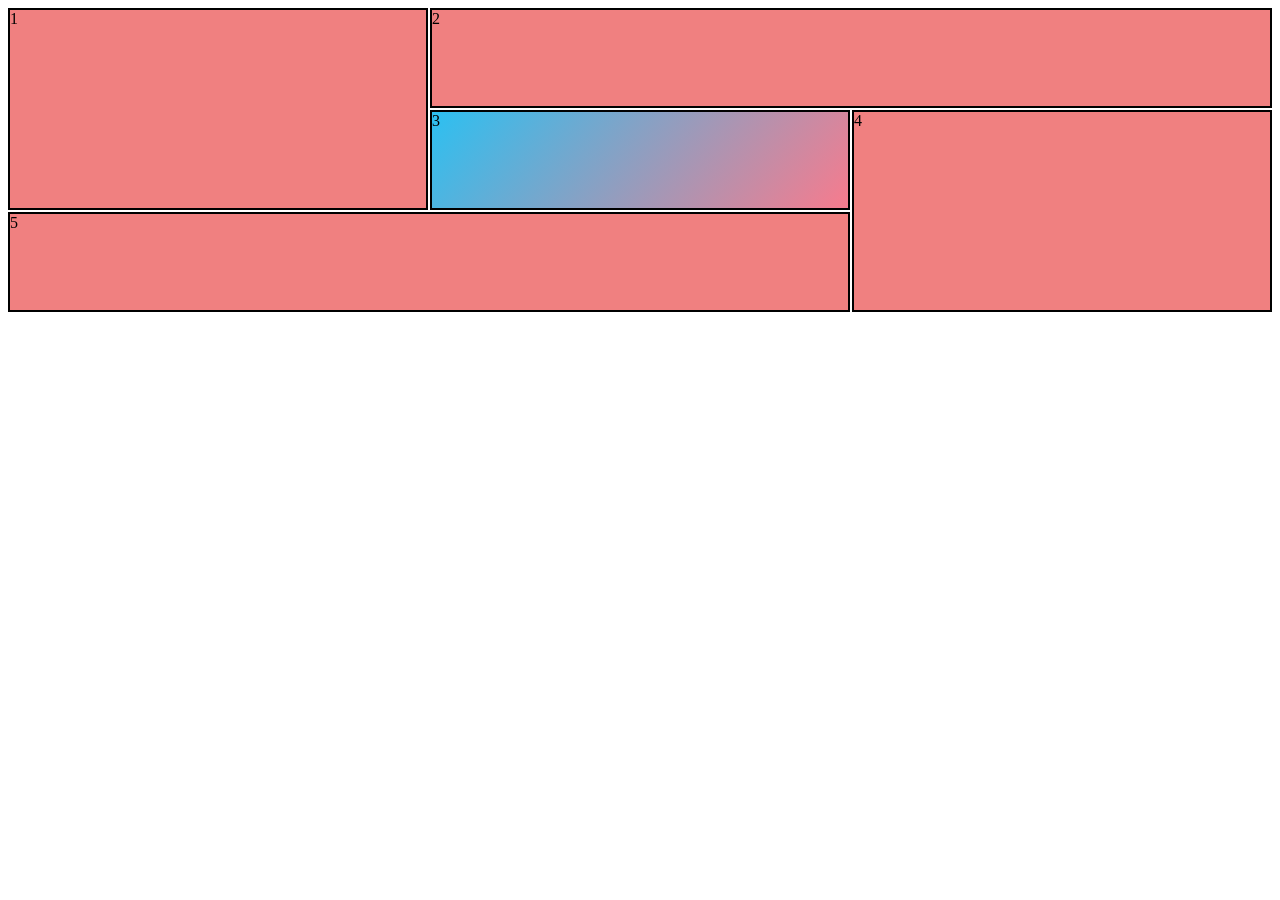
<file: Grid/index.html>
<!DOCTYPE html>
<html lang="en">
<head>
    <meta charset="UTF-8">
    <meta name="viewport" content="width=device-width, initial-scale=1.0">
    <title>Grid-Pattern</title>
    <link rel="stylesheet" href="style.css">
</head>
<body>
    <div class="container">
        <div class="item it1">1</div>
        <div class="item it2">2</div>
        <div class="item it3">3</div>
        <div class="item it4">4</div>
        <div class="item it5">5</div>
    </div>
</body>
</html>
</file>
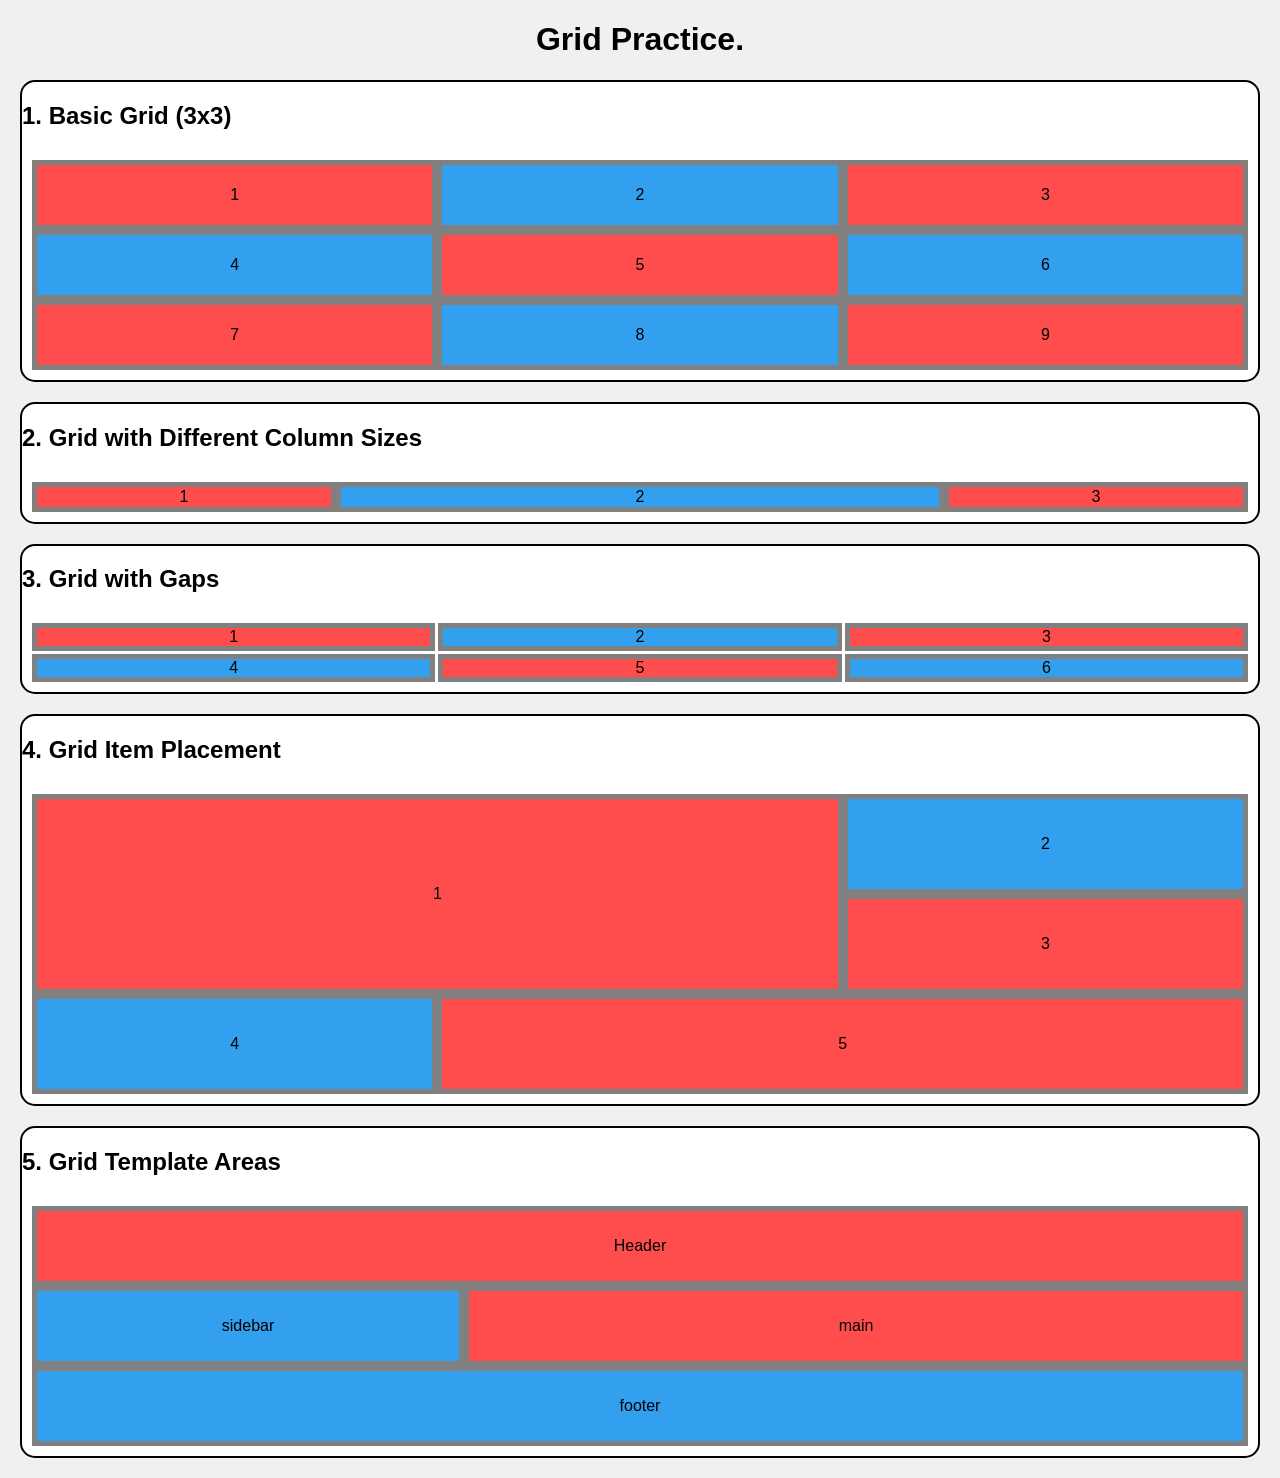
<file: Grid_Practice/index.html>
<!DOCTYPE html>
<html lang="en">
<head>
    <meta charset="UTF-8">
    <meta name="viewport" content="width=device-width, initial-scale=1.0">
    <title>Master Grid</title>
    <link rel="stylesheet" href="style.css">
</head>
<body>
    <h1>Grid Practice.</h1>
    <div class="parent">
        <h2>1. Basic Grid (3x3)</h2>
        <div class="gridcon"
        style="grid-template-columns: repeat(3,1fr);
               grid-template-rows: repeat(3,70px);">
            <div class="box">1</div>
            <div class="box">2</div>
            <div class="box">3</div>
            <div class="box">4</div>
            <div class="box">5</div>
            <div class="box">6</div>
            <div class="box">7</div>
            <div class="box">8</div>
            <div class="box">9</div>
        </div>
    </div>
    <div class="parent">
        <h2>2. Grid with Different Column Sizes</h2>
        <div class="gridcon"
        style="grid-template-columns: 1fr 2fr 1fr;
               grid-template-rows: 30px;">
            <div class="box">1</div>
            <div class="box">2</div>
            <div class="box">3</div>
        </div>
    </div>
    <div class="parent">
        <h2>3. Grid with Gaps</h2>
        <div class="gridcon"
        style="grid-template-columns: repeat(3,1fr);
        gap: 3px;">
            <div class="box">1</div>
            <div class="box">2</div>
            <div class="box">3</div>
            <div class="box">4</div>
            <div class="box">5</div>
            <div class="box">6</div>
        </div>
    </div>
    <div class="parent">
        <h2>4. Grid Item Placement</h2>
        <div class="gridcon"
        style="grid-template-columns: repeat(3,1fr);
               grid-template-rows: repeat(3,100px);">
            <div class="box" style="grid-column: 1/3;
            grid-row: 1/3;">1</div>
            <div class="box">2</div>
            <div class="box">3</div>
            <div class="box">4</div>
            <div class="box" style="grid-column: 2/4;">5</div>
        </div>
    </div>
    <div class="parent">
        <h2>5. Grid Template Areas</h2>
        <div class="gridcon"
        style="grid-template-areas: 'header header header' 'sidebar main main' 'footer footer footer';
        grid-template-rows: repeat(3,80px);">
            <div class="box" style="grid-area: header;">Header</div>
            <div class="box" style="grid-area: sidebar;">sidebar</div>
            <div class="box" style="grid-area: main;">main</div>
            <div class="box" style="grid-area: footer;">footer</div>
        </div>
    </div>
</body>
</html>
</file>
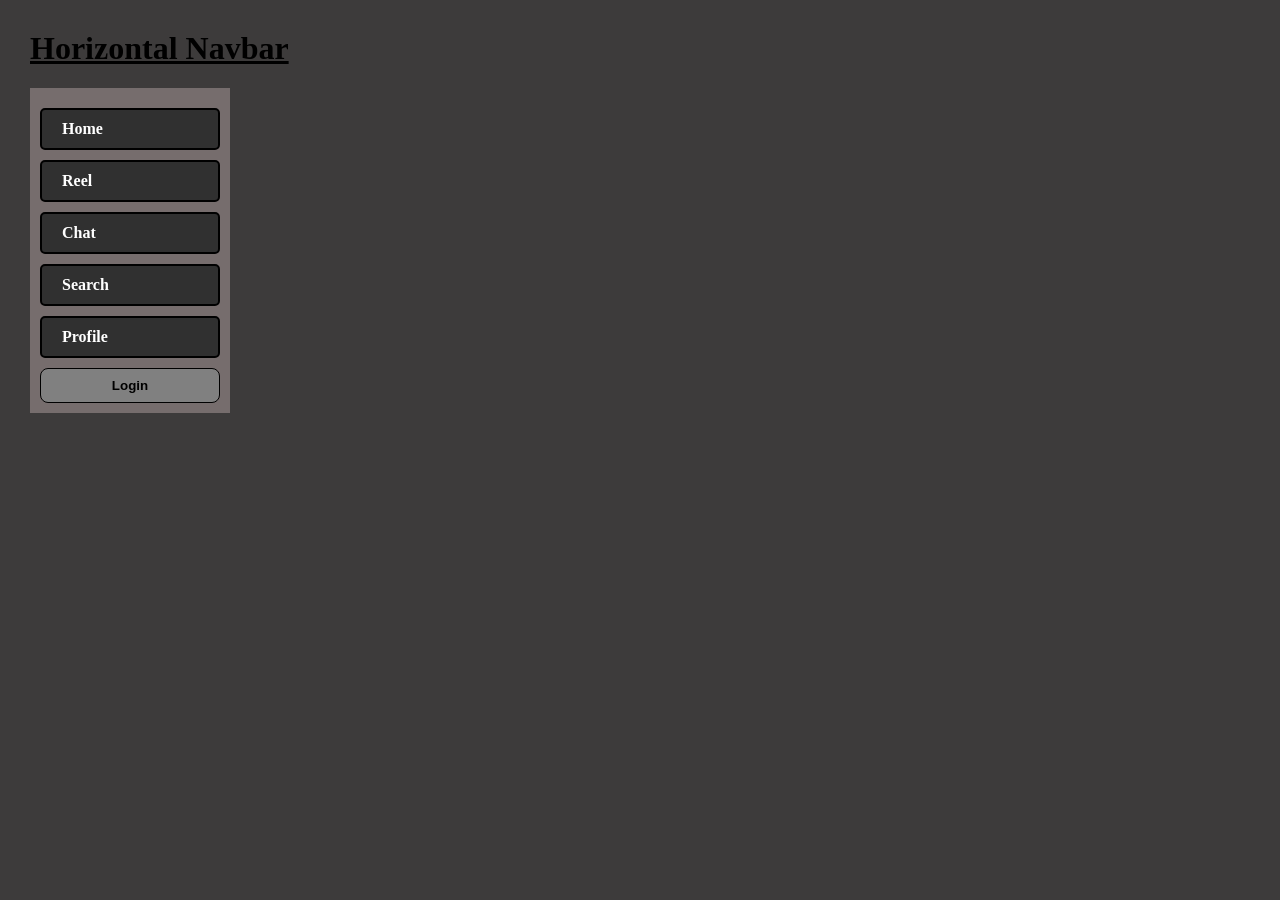
<file: Horizontal_Nav_Bar/Index.html>
<!DOCTYPE html>
<html lang="en">
<head>
    <meta charset="UTF-8">
    <meta name="viewport" content="width=device-width, initial-scale=1.0">
    <title>Horizontal Navbar</title>
    <link rel="stylesheet" href="Style.css">
</head>
<body>
    <h1><u>Horizontal Navbar</u></h1>
    <div class="par">
        <div class="opt">
            <ul>
                <li><a href="#"><b>Home</b></a></li>
                <li><a href="#"><b>Reel</b></a></li>
                <li><a href="#"><b>Chat</b></a></li>
                <li><a href="#"><b>Search</b></a></li>
                <li><a href="#"><b>Profile</b></a></li>
                <button class="login"><b>Login</b></button>
            </ul>
        </div>
    </div>
</body>
</html>
</file>
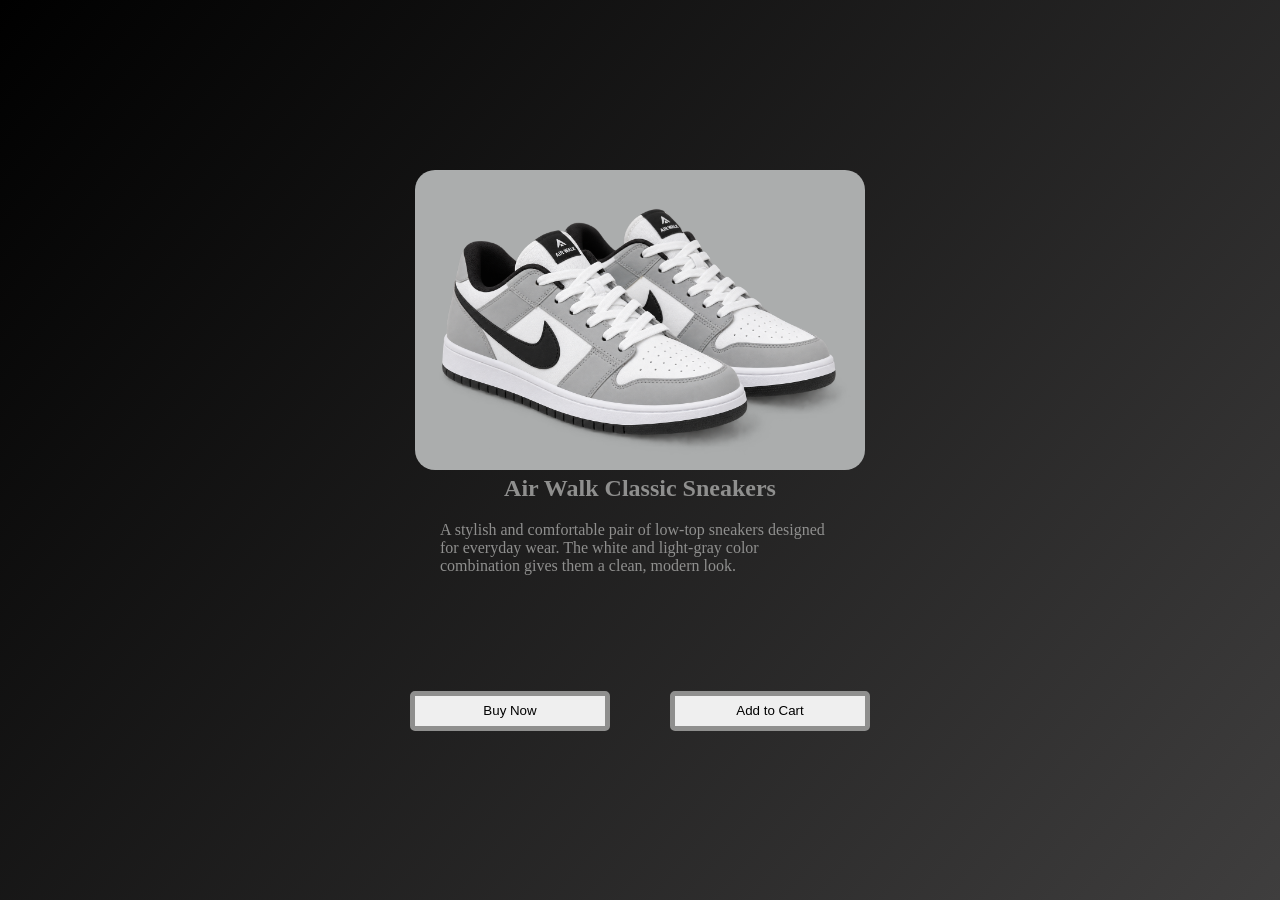
<file: Shoping_Card/index.html>
<!DOCTYPE html>
<html lang="en">
<head>
    <meta charset="UTF-8">
    <meta name="viewport" content="width=device-width, initial-scale=1.0">
    <title>Shoping..</title>
    <link rel="stylesheet" href="style.css">
</head>
<body>
    <div class="back">
        <div class="card">
            <img src="shoes.png" alt="shoes">
        </div>
        <h2>Air Walk Classic Sneakers</h2>
        <p>A stylish and comfortable pair of low-top sneakers designed for everyday wear. The white and light-gray color combination gives them a clean, modern look.</p>
        <div class="btn">
            <button class="buy">Buy Now</button>
            <button class="cart">Add to Cart</button>
        </div>
    </div>
</body>
</html>
</file>
<file: Grid/style.css>
.item{
    background-color: lightcoral;
    border: 2px solid black;
}
.container{
    display: grid;
    grid-template-columns: 1fr 1fr 1fr;
    grid-template-rows: 100px 100px 100px;
    gap: 2px;
}
.it1{
    grid-row: 1/3;
}
.it2{
    grid-column: 2/4;
}
.it3{
    grid-column: 2/3;
    background: linear-gradient(130deg,rgb(44, 192, 241),rgb(247, 123, 141));
}
.it4{
    grid-column: 3/4;
    grid-row: 2/4;
}
.it5{
    grid-column: 1/3;
}
</file>
<file: Grid_Practice/style.css>
body{
    margin: 0;
    padding: 0;
    font-family: Arial, Helvetica, sans-serif;
    background-color: #f0f0f0;
}
h1{
    display: flex;
    justify-content: center;
}
.parent{
    background-color: white;
    margin: 20px;
    border: 2px solid black;
    border-radius: 15px;
}
.gridcon{
    display: grid;
    padding: 10px;
}
.box{
    display: flex;
    background-color: rgb(255, 77, 77);
    border: 5px solid gray;
    align-items: center;
    justify-content: center;
}
.box:nth-child(even){
    background-color: rgb(50, 160, 239);
}
</file>
<file: Horizontal_Nav_Bar/Style.css>
body {
    background-color: rgb(61, 59, 59);
    margin: 30px;
}

.par {
    background-color: rgb(118, 109, 109);
    width: 200px;
    margin: 0;
    padding: 0;
}

.opt ul {
    padding: 10px;
    list-style: none;
}

.opt li {
    padding: 10px;
    margin-top: 10px;
    margin-bottom: 10px;
    border-radius: 5px;
    background-color: rgb(48, 48, 48);
    border: 2px solid black;
}

.opt a {
    text-decoration: none;
    color: white;
    padding: 10px;
}

.opt li:hover {
    background-color: rgb(84, 82, 82);
}

.login {
    background-color: gray;
    width: 100%;
    height: 35px;
    border: 1px solid black;
    border-radius: 8px;
}

button:hover {
    background-color: darkgray;
}
</file>
<file: Shoping_Card/style.css>
body{
    margin: 0;
    padding: 0;
}
.back{
    height: 100vh;
    width: 100%;
    background: linear-gradient(130deg, black,rgb(63, 62, 62));
    display: flex;
    align-items: center;
    justify-content: center;
    flex-direction: column;
}
.card{
    display: flex;
    background-color: rgb(171, 173, 173);
    width: 450px;
    height: 300px;
    margin-bottom: 2px;
    border-radius: 20px;
}
img{
    width: 100%;
}
h2{
    margin: 3px;
    color: rgb(143, 143, 142);
}
p{
    color: rgb(143, 143, 142);
    width: 400px;
}
.btn{
    margin-top: 100px;
    display: flex;
    gap: 60px;
}
button{
    width: 200px;
    height: 40px;
    border: 5px solid rgb(143,143,142);
    border-radius: 5px;
    font-family: Arial, Helvetica, sans-serif;
}

button:hover{
    background-color: rgb(255, 205, 41);
    columns: black;
    font-size: large;
    font-weight: 100;
}
</file>
